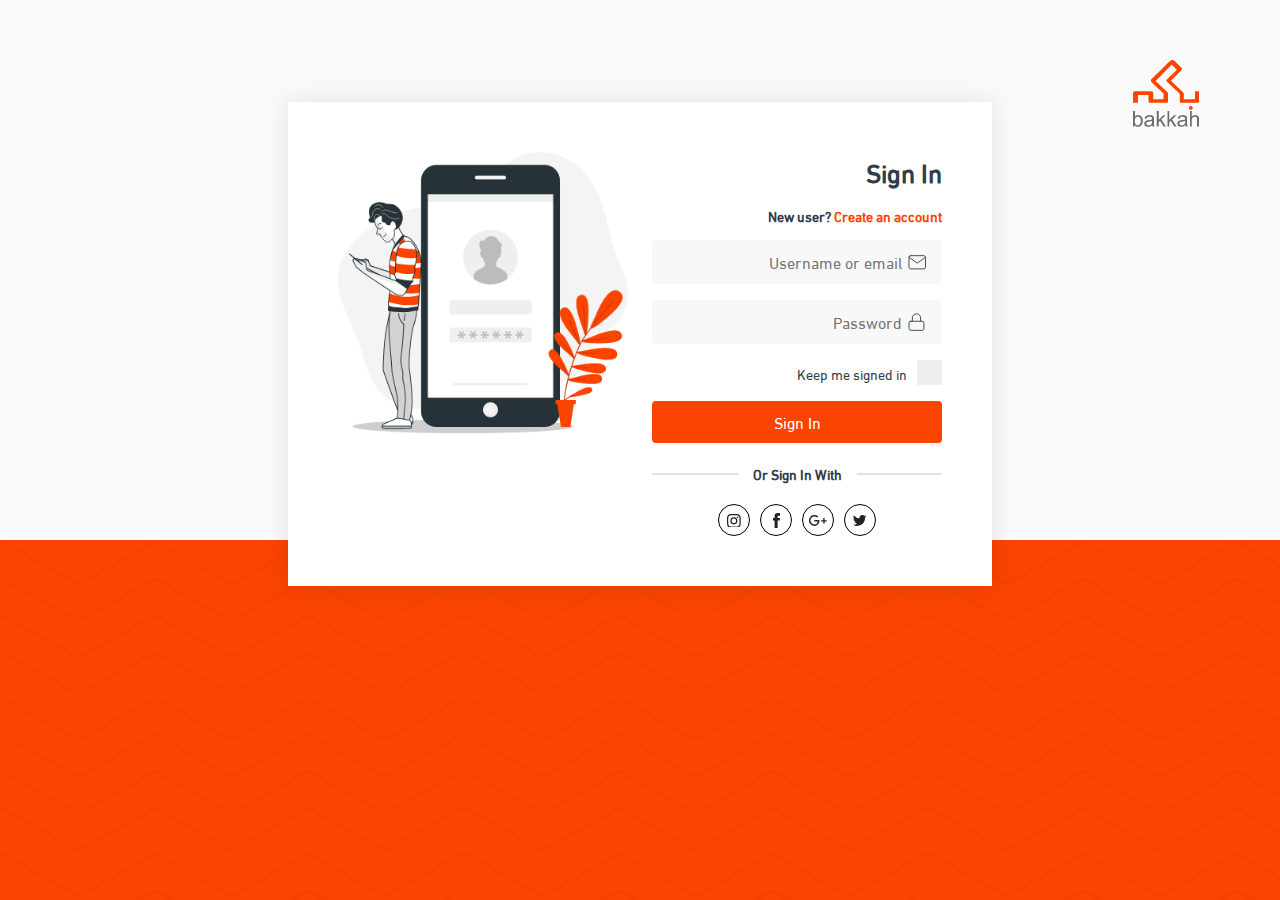
<file: signin.html>
<!DOCTYPE html>
<html lang="en">
<head>
    <meta charset="UTF-8">
    <meta http-equiv="X-UA-Compatible" content="IE=edge">
    <meta name="viewport" content="width=device-width, initial-scale=1.0">
    <title>Sign In</title>

    <link rel="icon" href="assets/images/logo.png">

    <link rel="stylesheet" href="assets/css/bootstrap-grid.min.css">
    <link rel="stylesheet" href="assets/css/style.css">
    <link rel="stylesheet" href="assets/css/rtl.css">
</head>
<body>
    <div class="signin">
        <div class="logo"><img src="assets/images/logo.png" alt=""></div>
        <div class="signin-form">
            <div class="row">
                <div class="col-md-6">
                    <form action="">
                        <h3>Sign In</h3>
                        <p class="bold">New user? <a href="">Create an account</a></p>
                        <div class="mb-3 form-group">
                            <svg xmlns="http://www.w3.org/2000/svg" width="22" height="22" viewBox="0 0 22 22">
                                <g id="Icon_" data-name="Icon " transform="translate(0.176 0.486)">
                                  <rect id="Area_ICON:feather_x_SIZE:MEDIUM_STATE:DEFAULT_STYLE:STYLE2_" data-name="Area [ICON:feather/x][SIZE:MEDIUM][STATE:DEFAULT][STYLE:STYLE2]" width="22" height="22" transform="translate(-0.176 -0.486)" fill="#222" opacity="0"/>
                                  <g id="Icon" transform="translate(1.999 3.536)">
                                    <path id="Path" d="M10.318,17H24.864a1.824,1.824,0,0,1,1.818,1.818v10.91a1.824,1.824,0,0,1-1.818,1.818H10.318A1.824,1.824,0,0,1,8.5,29.728V18.818A1.824,1.824,0,0,1,10.318,17Z" transform="translate(-8.5 -17)" fill="none" stroke="#3d3d3d" stroke-linecap="round" stroke-linejoin="round" stroke-width="1"/>
                                    <path id="Path-2" data-name="Path" d="M26.683,25.5l-9.091,6.364L8.5,25.5" transform="translate(-8.5 -23.682)" fill="none" stroke="#3d3d3d" stroke-linecap="round" stroke-linejoin="round" stroke-width="1"/>
                                  </g>
                                </g>
                            </svg>
                              
                            <input type="text" class="form-control" placeholder="Username or email">
                        </div>

                        <div class="mb-3 form-group">
                            <svg xmlns="http://www.w3.org/2000/svg" width="22" height="22" viewBox="0 0 22 22">
                                <g id="Icon_" data-name="Icon " transform="translate(-0.119 0.275)">
                                  <rect id="Area_ICON:feather_x_SIZE:MEDIUM_STATE:DEFAULT_STYLE:STYLE2_" data-name="Area [ICON:feather/x][SIZE:MEDIUM][STATE:DEFAULT][STYLE:STYLE2]" width="22" height="22" transform="translate(0.119 -0.275)" fill="#222" opacity="0"/>
                                  <g id="Icon" transform="translate(2.362 1.718)">
                                    <rect id="Rect" width="16.37" height="10.004" rx="2" transform="translate(0 8.185)" fill="none" stroke="#3d3d3d" stroke-linecap="round" stroke-linejoin="round" stroke-width="1"/>
                                    <path id="Path" d="M5.833,9.852V6.214a4.548,4.548,0,0,1,9.1,0V9.852" transform="translate(-2.195 -1.667)" fill="none" stroke="#3d3d3d" stroke-linecap="round" stroke-linejoin="round" stroke-width="1"/>
                                  </g>
                                </g>
                              </svg>
                            <input type="password" class="form-control" placeholder="Password">                              
                        </div>

                        <div class="mb-3 form-group">
                            <label class="checkbox-lable"> Keep me signed in
                                <input type="checkbox">
                                <span class="checkbox-mark"></span>
                            </label>
                        </div>

                        <button class="btn btn-primary bold w-100 py-2">Sign In</button>

                        <p class="divider bold text-center"><span>Or Sign In With</span></p>

                        <div class="social-media text-center">
                            <a href="#">
                                <svg xmlns="http://www.w3.org/2000/svg" width="13.367" height="10.863" viewBox="0 0 13.367 10.863">
                                    <path id="Path_235" data-name="Path 235" d="M269.007,148.927a7.8,7.8,0,0,0,12-6.926,5.558,5.558,0,0,0,1.368-1.42,5.469,5.469,0,0,1-1.575.432A2.746,2.746,0,0,0,282,139.5a5.5,5.5,0,0,1-1.741.666,2.744,2.744,0,0,0-4.673,2.5,7.783,7.783,0,0,1-5.652-2.865,2.745,2.745,0,0,0,.848,3.662,2.733,2.733,0,0,1-1.242-.343,2.746,2.746,0,0,0,2.2,2.724,2.745,2.745,0,0,1-1.238.046,2.743,2.743,0,0,0,2.561,1.9A5.515,5.515,0,0,1,269.007,148.927Z" transform="translate(-269.007 -139.296)" fill="#222221"/>
                                </svg>                                  
                            </a>
                            <a href="#">
                                <svg xmlns="http://www.w3.org/2000/svg" width="17.704" height="10.9" viewBox="0 0 17.704 10.9">
                                    <g id="Group_239" data-name="Group 239" transform="translate(0)">
                                      <path id="Path_236" data-name="Path 236" d="M331.872,144.391H326.8l.006,1.451h3.417a3.354,3.354,0,0,1-3.325,2.851,3.976,3.976,0,1,1,2.7-6.891l1.122-.967a5.45,5.45,0,1,0-3.824,9.332,4.937,4.937,0,0,0,4.979-5.215Z" transform="translate(-321.452 -139.268)" fill="#222221"/>
                                      <path id="Path_237" data-name="Path 237" d="M345.457,146.049h-2.092v-2.092h-1.335v2.092h-2.092v1.335h2.092v2.092h1.335v-2.092h2.092Z" transform="translate(-327.753 -140.866)" fill="#222221"/>
                                    </g>
                                </svg>                                  
                            </a>
                            <a href="#">
                                <svg xmlns="http://www.w3.org/2000/svg" width="6.999" height="15.164" viewBox="0 0 6.999 15.164">
                                    <path id="Path_238" data-name="Path 238" d="M386.265,151.2h3.053v-7.647h2.13l.227-2.56h-2.358v-1.458c0-.6.121-.842.705-.842h1.652v-2.657h-2.115c-2.272,0-3.3,1-3.3,2.916v2.041h-1.589v2.592h1.589Z" transform="translate(-384.676 -136.033)" fill="#222221"/>
                                </svg>                                  
                            </a>
                            <a href="#">
                                <svg xmlns="http://www.w3.org/2000/svg" width="13.756" height="13.756" viewBox="0 0 13.756 13.756">
                                    <g id="Group_242" data-name="Group 242" transform="translate(0 0)">
                                      <path id="Path_240" data-name="Path 240" d="M442.164,138.34c1.836,0,2.054.007,2.78.04a3.811,3.811,0,0,1,1.277.237,2.273,2.273,0,0,1,1.305,1.305,3.81,3.81,0,0,1,.237,1.277c.033.726.04.943.04,2.78s-.007,2.054-.04,2.779a3.811,3.811,0,0,1-.237,1.277,2.273,2.273,0,0,1-1.305,1.305,3.8,3.8,0,0,1-1.277.237c-.726.033-.943.04-2.78.04s-2.054-.007-2.779-.04a3.8,3.8,0,0,1-1.277-.237,2.278,2.278,0,0,1-1.305-1.305,3.8,3.8,0,0,1-.237-1.277c-.033-.725-.04-.943-.04-2.779s.007-2.054.04-2.78a3.8,3.8,0,0,1,.237-1.277,2.278,2.278,0,0,1,1.305-1.305,3.816,3.816,0,0,1,1.277-.237c.725-.033.943-.04,2.779-.04m0-1.239c-1.868,0-2.1.009-2.836.042a5.053,5.053,0,0,0-1.67.32,3.517,3.517,0,0,0-2.011,2.012,5.034,5.034,0,0,0-.32,1.67c-.034.734-.042.968-.042,2.836s.008,2.1.042,2.836a5.034,5.034,0,0,0,.32,1.67,3.517,3.517,0,0,0,2.011,2.012,5.071,5.071,0,0,0,1.67.32c.734.033.968.041,2.836.041s2.1-.008,2.836-.041a5.071,5.071,0,0,0,1.67-.32,3.521,3.521,0,0,0,2.012-2.012,5.053,5.053,0,0,0,.32-1.67c.034-.734.042-.968.042-2.836s-.008-2.1-.042-2.836a5.053,5.053,0,0,0-.32-1.67,3.521,3.521,0,0,0-2.012-2.012,5.053,5.053,0,0,0-1.67-.32c-.734-.033-.968-.042-2.836-.042" transform="translate(-435.286 -137.101)" fill="#222221"/>
                                      <path id="Path_241" data-name="Path 241" d="M443.894,142.178a3.532,3.532,0,1,0,3.532,3.532,3.532,3.532,0,0,0-3.532-3.532m0,5.824a2.293,2.293,0,1,1,2.293-2.293A2.292,2.292,0,0,1,443.894,148" transform="translate(-437.016 -138.832)" fill="#222221"/>
                                      <path id="Path_242" data-name="Path 242" d="M451.689,141.539a.825.825,0,1,1-.825-.825.825.825,0,0,1,.825.825" transform="translate(-440.314 -138.333)" fill="#222221"/>
                                    </g>
                                </svg>
                            </a>
                        </div>
                    </form>
                </div>
                <div class="col-md-6 text-center">
                    <img src="assets/images/signin.png" alt="">
                </div>
            </div>
        </div>
        <div class="bottom-bg">

        </div>
    </div>
</body>
</html>
</file>
<file: assets/css/style.css>
/* Typography */
:root {
  --mainColor: #fb4400;
  --secondColor: #303d47;
  --thirdColor: #00bcb3;
  --fourthColor: #fd9a18;
}

@font-face {
  font-family: "Lato Black";
  src: url(../fonts/Lato-Black.ttf);
  font-display: swap;
}

@font-face {
  font-family: "Lato Bold";
  src: url(../fonts/Lato-Bold.ttf);
  font-display: swap;
}

@font-face {
  font-family: "Lato Light";
  src: url(../fonts/Lato-Light.ttf);
  font-display: swap;
}

@font-face {
  font-family: "Lato Regular";
  src: url(../fonts/Lato-Regular.ttf);
  font-display: swap;
}

@font-face {
  font-family: "DIN REGULAR";
  src: url(../fonts/din_regular.otf);
  font-display: swap;
}

@font-face {
  font-family: "DIN BOLD";
  src: url(../fonts/din_bold.otf);
  font-display: swap;
}

* {
  box-sizing: border-box;
}

body {
  font-family: "Lato Regular";
  color: var(--secondColor);
  font-size: 14px;
  transition: all 0s ease !important;
  margin: 0;
  line-height: 1.5;
  background: #fafafa;
}

.sidebar {
  position: fixed;
  top: 0;
  /* rtl:raw: */
  /* right: 0; */

  bottom: 0;
  /* rtl:remove */
  left: 0;
  z-index: 100;
  /* Behind the navbar */
  padding: 70px 0 0;
  /* Height of navbar */
  box-shadow: inset -1px 0 0 rgba(0, 0, 0, 0.1);
  overflow-y: auto;
}

.navbar-brand {
  padding-top: 0.75rem;
  padding-bottom: 0.75rem;
  font-size: 1rem;
  background-color: rgba(0, 0, 0, 0.25);
  box-shadow: inset -1px 0 0 rgba(0, 0, 0, 0.25);
}

.navbar .navbar-toggler {
  top: 0.25rem;
  right: 1rem;
  display: flex;
  justify-content: center;
  align-items: center;
  width: 40px;
  height: 30px;
  background: transparent;
  border: 1px solid #a6a6a6;
  box-sizing: content-box;
  border-radius: 3px;
}

.navbar .navbar-toggler svg {
  width: 24px;
  height: 20px;
}

/* Customize the label (the checkbox-lable) */
.checkbox-lable {
  display: block;
  position: relative;
  padding-left: 35px;
  margin-bottom: 12px;
  cursor: pointer;
  -webkit-user-select: none;
  -moz-user-select: none;
  -ms-user-select: none;
  user-select: none;
  height: 25px;
  line-height: 27px;
}

/* Hide the browser's default checkbox */
.checkbox-lable input {
  position: absolute;
  opacity: 0;
  cursor: pointer;
  height: 0;
  width: 0;
}

/* Create a custom checkbox */
.checkbox-mark {
  position: absolute;
  top: 0;
  left: 0;
  height: 25px;
  width: 25px;
  background-color: #eee;
}

/* On mouse-over, add a grey background color */
.checkbox-lable:hover input ~ .checkbox-mark {
  background-color: #ccc;
}

/* When the checkbox is checked, add a blue background */
/* .checkbox-lable input:checked ~ .checkbox-mark {
  background-color: #2196f3;
} */

/* Create the checkbox-mark/indicator (hidden when not checked) */
.checkbox-mark:after {
  content: "";
  position: absolute;
  display: none;
}

/* Show the checkbox-mark when checked */
.checkbox-lable input:checked ~ .checkbox-mark:after {
  display: block;
}

/* Style the checkbox-mark/indicator */
.checkbox-lable .checkbox-mark:after {
  left: 9px;
  top: 5px;
  width: 5px;
  height: 10px;
  border: solid #000;
  border-width: 0 3px 3px 0;
  -webkit-transform: rotate(45deg);
  -ms-transform: rotate(45deg);
  transform: rotate(45deg);
}

/* The custom-radio */
.custom-radio {
  display: block;
  position: relative;
  padding-left: 35px;
  margin-bottom: 12px;
  cursor: pointer;
  -webkit-user-select: none;
  -moz-user-select: none;
  -ms-user-select: none;
  user-select: none;
}

/* Hide the browser's default radio button */
.custom-radio input {
  position: absolute;
  opacity: 0;
  cursor: pointer;
}

/* Create a custom radio button */
.radio-mark {
  position: absolute;
  top: 0;
  left: 0;
  height: 25px;
  width: 25px;
  background-color: #eee;
  border-radius: 50%;
}

/* On mouse-over, add a grey background color */
.custom-radio:hover input ~ .radio-mark {
  background-color: rgb(226, 226, 226);
}

/* When the radio button is checked, add a blue background */
/* .custom-radio input:checked~.radio-mark {
  background-color: #2196F3;
} */

/* Create the indicator (the dot/circle - hidden when not checked) */
.radio-mark:after {
  content: "";
  position: absolute;
  display: none;
}

/* Show the indicator (dot/circle) when checked */
.custom-radio input:checked ~ .radio-mark:after {
  display: block;
}

/* Style the indicator (dot/circle) */
.custom-radio .radio-mark:after {
  left: 9px;
  top: 5px;
  width: 5px;
  height: 10px;
  border: solid #06ae60;
  border-width: 0 3px 3px 0;
  -webkit-transform: rotate(45deg);
  -ms-transform: rotate(45deg);
  transform: rotate(45deg);
}

.social-media a {
  width: 30px;
  height: 30px;
  /* display: inline-block; */
  /* text-align: center; */
  /* line-height: 32px; */
  border: 1px solid #000;
  border-radius: 50%;
  margin: 0 5px;
  box-sizing: unset;
  transition: all .15s ease;
  display: inline-flex;
  justify-content: center;
  align-items: center;
}

.social-media a:hover {
  background: var(--mainColor);
  border-color: var(--mainColor);
}

.social-media a:hover path {
  fill: #fff;
}

.shadow {
  box-shadow: 0 0.5rem 1rem rgba(0, 0, 0, 0.15) !important;
}

.text-center {
  text-align: center;
}

.main-color {
  color: var(--mainColor);
}

.bold {
  font-weight: bold;
}

.light {
  font-family: "Lato Light";
}

.text-black {
  color: #000;
}

.lead {
  font-size: 1.25rem;
  font-weight: 300;
}

a {
  color: var(--mainColor);
  text-decoration: none;
}

ul,
ol {
  padding: 0;
  margin: 0;
  list-style: none;
}

.btn {
  display: inline-block;
  font-weight: 400;
  line-height: 1.5;
  color: #212529;
  text-align: center;
  text-decoration: none;
  vertical-align: middle;
  cursor: pointer;
  -webkit-user-select: none;
  -moz-user-select: none;
  user-select: none;
  background-color: transparent;
  border: 1px solid transparent;
  padding: 0.375rem 0.75rem;
  font-size: 1rem;
  border-radius: 0.25rem;
  transition: color 0.15s ease-in-out, background-color 0.15s ease-in-out,
    border-color 0.15s ease-in-out, box-shadow 0.15s ease-in-out;
}

.btn-primary {
  color: #fff;
  background-color: var(--mainColor);
}

.btn-primary:hover {
  color: #fff;
  background-color: var(--secondColor);
}

.bg-dark {
  background: #212529;
}

.bg-light {
  background: #f3f3f3;
}

.bg-white {
  background: #fff;
}

.bg-main {
  background: var(--mainColor);
}

.bg-second {
  background: var(--secondColor);
}

.bg-third {
  background: var(--thirdColor);
}

.bg-fourth {
  background: var(--fourthColor);
}

.bg-gray {
  background: #adadad;
}

.form-control {
  display: block;
  width: 100%;
  padding: 0.375rem 0.75rem;
  font-size: 1rem;
  font-weight: 400;
  line-height: 1.5;
  color: #212529;
  background-color: #fff;
  background-clip: padding-box;
  border: 1px solid #ced4da;
  -webkit-appearance: none;
  -moz-appearance: none;
  appearance: none;
  border-radius: 0.25rem;
  transition: border-color 0.15s ease-in-out, box-shadow 0.15s ease-in-out;
}

img {
  max-width: 100%;
}

.w-100 {
  width: 100%;
}

.w-25 {
  width: 25%;
}

.w-30 {
  width: 30%;
}

.w-50 {
  width: 50%;
}

.h-100 {
  height: 100%;
}

.h-50 {
  height: 50%;
}

.p-10 {
  padding: 10px !important;
}

.p-15 {
  padding: 15px !important;
}

.p-20 {
  padding: 20px !important;
}

.p-30 {
  padding: 30px !important;
}

.p-40 {
  padding: 40px !important;
}

.navbar {
  position: relative;
  display: flex;
  flex-wrap: wrap;
  align-items: center;
  justify-content: space-between;
  padding-top: 0.5rem;
  padding-bottom: 0.5rem;
}

.sticky-top {
  position: -webkit-sticky;
  position: sticky;
  top: 0;
  z-index: 1020;
}

/* ----------- Sign In Page ----------- */
/* .signin {
  height: 100vh;
} */

.signin .logo {
  position: absolute;
  left: 80px;
  top: 60px;
}

.signin-form {
  width: 55%;
  margin: 8% auto 0;
  background: #fff;
  padding: 50px;
  box-shadow: 0 0 25px rgba(0, 0, 0, 0.1);
}

.bottom-bg {
  height: 40%;
  background: var(--mainColor);
  position: absolute;
  bottom: 0;
  width: 100%;
  z-index: -1;
}

.bottom-bg::before {
  content: "";
  width: 100%;
  height: 100%;
  background: url(../images/pattern-bg.png);
  position: absolute;
  opacity: 0.15;
  top: 0;
  left: 0;
}

.signin-form h3 {
  font-size: 26px;
  margin: 0;
  font-family: "Lato Light";
}

.signin-form .form-control {
  background: #f8f8f8;
  border: 0;
  padding: 10px 40px;
  outline: 0;
}

.signin-form form .form-group svg {
  position: absolute;
  top: 50%;
  transform: translateY(-50%);
  left: 15px;
  width: 20px;
}

.signin-form form > div {
  position: relative;
}

.social-media {
  display: flex;
  justify-content: center;
}

.signin-form p.divider {
  margin: 20px 0;
  position: relative;
}

.signin-form p.divider:before {
  content: "";
  position: absolute;
  width: 100%;
  height: 2px;
  background: #e1e1e1;
  left: 0;
  top: 50%;
  transform: translateY(-50%);
  z-index: 0;
}

.signin-form p.divider span {
  background: #fff;
  position: relative;
  padding: 0 15px;
}

/* Sidebar with header */
.person-wrapper {
  margin: 20px 30px;
  text-align: center;
}

.person-wrapper img {
  width: 100px;
  height: 100px;
  border-radius: 50%;
  object-fit: cover;
}
nav#sidebarMenu ul {
  padding: 0;
  list-style: none;
  margin: 0;
}

nav#sidebarMenu ul li a,
li.nav-item.has-dropdown span {
  padding: 15px 40px;
  display: flex;
  align-items: center;
  color: #000;
  /* border-left: 10px solid transparent; */
  transition: all 0.15s ease-in-out;
  cursor: pointer;
}

nav#sidebarMenu ul li a:hover,
nav#sidebarMenu ul li a.active,
li.nav-item.has-dropdown span:hover,
li.nav-item.has-dropdown.active span {
  background: #5d5b5a;
  border-color: #fff;
  color: #fff;
}

nav#sidebarMenu ul li a:hover path,
nav#sidebarMenu ul li a.active path,
li.nav-item.has-dropdown span:hover path,
li.nav-item.has-dropdown.active span path {
  fill: #fff;
}

nav#sidebarMenu ul li a svg,
li.nav-item.has-dropdown span svg {
  width: 50px;
  height: 20px;
}

nav#sidebarMenu ul li a svg path {
  fill: #000;
}

li.nav-item.has-dropdown span svg.icon {
  width: auto;
  height: 8px;
  position: absolute;
  right: 20px;
  stroke: #000;
  transition: all .5s ease;
}

li.nav-item.has-dropdown span svg.icon path {
  stroke: #000;
  fill: transparent;
}

li.nav-item.has-dropdown span:hover svg.icon path,
li.nav-item.has-dropdown.active span svg.icon path {
  stroke: #fff;
}

li.nav-item.has-dropdown .dropdown-menu {
  transition: all .2s ease;
  max-height: 0;
  overflow: hidden;
}

li.nav-item.has-dropdown.active .dropdown-menu {
  max-height: 1000px;
}

li.nav-item.has-dropdown.active span svg.icon {
  transform: rotate(180deg);
}

li.nav-item.has-dropdown a {
  padding: 10px 50px !important;
  font-size: 13px;
}

li.nav-item.has-dropdown a:hover {
  background: #888888 !important;
}

.lms-header a.navbar-brand {
  background: var(--mainColor);
  color: #fff;
  display: flex;
  align-items: center;
  padding: 18px 0;
}

.lms-header a.navbar-brand img {
  filter: brightness(0) invert(1);
  width: 30px;
  margin: 0 15px;
}

.lms-header ul.navbar-nav {
  list-style: none;
  margin: 0 30px;
  padding: 0;
  display: flex;
  align-items: center;
}

.lms-header ul.navbar-nav > li {
  margin: 0 15px;
  position: relative;
}

.lms-header ul.navbar-nav > li:not(:last-child):after {
  content: "";
  width: 1px;
  height: 100%;
  background: #eee;
  position: absolute;
  right: -15px;
  top: 0;
}

.lms-header ul.navbar-nav li a.nav-link {
  display: flex;
  align-items: center;
  width: 40px;
  height: 40px;
  background: #eee;
  justify-content: center;
  border-radius: 50%;
}

.lms-header ul.navbar-nav li a img {
  border-radius: 50%;
}

.lms-header ul.navbar-nav li a svg {
  width: 20px;
}
.lms-header ul.navbar-nav li.user a {
  justify-content: space-between;
}

.lms-header ul.navbar-nav li.user a svg {
  margin-right: -15px;
}

li.has-dropdown {
  position: relative;
}

li.has-dropdown .dropdown {
  position: absolute;
  right: 0;
  top: 110%;
  width: 250px;
  z-index: 1000;
  /* display: none; */
  min-width: 10rem;
  /* padding: 0.5rem 0; */
  margin: 0;
  font-size: 1rem;
  color: #212529;
  text-align: left;
  list-style: none;
  background-color: #fff;
  background-clip: padding-box;
  border: 1px solid rgba(0, 0, 0, 0.15);
  border-radius: 0.25rem;
}

li.has-dropdown .dropdown a {
  display: block;
  padding: 10px 15px;
  color: #000;
  transition: all 0.15s ease-in-out;
}

li.has-dropdown .dropdown a:hover {
  background: #eee;
}

.new:before {
  content: "";
  display: block;
  width: 8px;
  height: 8px;
  background: var(--mainColor);
  border-radius: 50%;
  box-sizing: unset;
  position: absolute;
  right: 4px;
}

ol.breadcrumb {
  display: flex;
}

ol.breadcrumb li {
  margin-right: 10px;
  position: relative;
}

ol.breadcrumb li:not(:last-child):after {
  content: "/";
  margin-left: 10px;
}

ol.breadcrumb li a {
  color: #000;
}

.dash-header h1 {
  font-size: 40px;
  margin: 0;
  margin-top: 15px;
  font-family: "Lato Black";
}

.card {
  position: relative;
  display: flex;
  flex-direction: column;
  min-width: 0;
  word-wrap: break-word;
  background-color: #fff;
  background-clip: border-box;
  /* border: 1px solid rgba(0,0,0,.125); */
  box-shadow: 0 0 20px rgb(127 170 203 / 20%);
  border-radius: 0.25rem;
  overflow: hidden;
  padding: 0;
}

.card-header {
  padding: 15px 30px;
  background: #848484;
  color: #fff;
}

.card-header button {
  background: transparent;
  border: 0;
  cursor: pointer;
}

.card-header button svg {
  height: 15px;
}

p.time-remaining {
  display: flex;
  align-items: center;
  margin-top: 0;
}

p.time-remaining svg {
  margin-right: 10px;
}

.q-number {
  position: absolute;
  right: 0;
  top: 0;
  padding: 15px;
  background: var(--mainColor);
  color: #fff;
  font-size: 18px;
  font-family: "Lato Black";
  text-align: center;
  border-bottom-left-radius: 5px;
}

.q-number small {
  display: block;
  font-family: "Lato Regular";
  font-size: 70%;
}
.q-card h3 {
  font-size: 22px;
}

.q-card label {
  padding: 8px 45px;
  box-shadow: 0 6px 6px rgb(0 0 0 / 10%);
  border-radius: 8px;
}

.q-card label .radio-mark {
  top: 5px;
  left: 10px;
  border: 1px solid #ccc;
  background: transparent;
  box-sizing: unset;
  width: 22px;
  height: 22px;
}

.q-card label .radio-mark::after {
  top: 3px;
  left: 7px;
  width: 4px;
}
.q-card label:hover input ~ .radio-mark {
  background-color: rgb(243, 243, 243);
}

.custom-radio input:checked ~ .radio-mark:after {
  display: block;
}

.q-card .btn {
  border: 1px solid var(--mainColor);
  padding: 5px 20px;
  transition: all 0.15s ease-in-out;
}

.q-card .btn:hover {
  background: var(--mainColor);
  color: #fff;
}

.q-card .navigation button {
  width: 35px;
  height: 35px;
  background: transparent;
  border-radius: 50%;
  border: 1px solid #707070;
  margin: 0 5px;
  box-sizing: unset;
  padding: 0;
  display: inline-flex;
  justify-content: center;
  align-items: center;
  cursor: pointer;
  transition: all 0.15s ease-in-out;
}
.q-card .navigation button:hover {
  background: #eee;
}

.q-card .navigation button svg {
  height: 15px;
}
ol.answers {
  display: flex;
  flex-wrap: wrap;
}

ol.answers li {
  width: 22%;
  margin: 1.5%;
  border: 1px solid #707070;
  text-align: center;
  padding: 5px;
  border-radius: 5px;
  box-shadow: 0 3px 6px rgba(0, 0, 0, 0.16);
  font-family: "Lato Light";
}

ol.answers li .icon {
  width: 25px;
  height: 25px;
  border-radius: 50%;
  display: flex;
  justify-content: center;
  align-items: center;
  margin: 5px auto 0;
}

ol.answers li .icon.correct {
  background: #06ae60;
}

ol.answers li .icon.incorrect {
  background: #ff0000;
}

ol.answers li .icon.empty {
  background: #ffdd00;
}

.course-image {
  padding: 15px;
  background: #fff;
  border-radius: 5px;
  box-shadow: 0 0 6px rgb(0 0 0 / 10%);
}

.course-image .progress {
  width: 80%;
  margin: 0 auto;
  height: 4px;
  background: #f7f7f7;
}

.course-image .progress .bar {
  height: 4px;
  width: 25%;
  background: var(--mainColor);
}

.rating {
  margin: 15px 0;
}

.rating span {
  width: 35px;
  height: 35px;
  display: inline-block;
  background: #eee;
  text-align: center;
  line-height: 35px;
  border-radius: 50%;
  font-weight: bold;
  margin-right: 10px;
}

.video-btn button {
  border: 0;
  width: 70px;
  height: 70px;
  background: var(--mainColor);
  border-radius: 50%;
  padding: 0;
  display: flex;
  justify-content: center;
  align-items: center;
  box-shadow: 0 0 5px rgb(0 0 0 / 25%);
  cursor: pointer;
}

.course-content .activity ul {
  list-style: unset;
  padding-left: 20px;
}

.course-content .activity ul li {
  margin-bottom: 15px;
}

.course-content .course-group .persons {
  width: 63%;
}

.course-content .course-group .persons ul {
  display: flex;
}

.course-content .course-group .persons ul li {
  width: 32px;
  height: 32px;
  box-sizing: content-box;
  color: #fff;
  display: flex;
  justify-content: center;
  align-items: center;
  border-radius: 50%;
  overflow: hidden;
  border: 1px solid #f3f3f3;
}

.course-content .course-group .persons ul li img {
  width: 32px;
  height: 32px;
  object-fit: cover;
}

.course-content .course-group .persons ul li:not(:first-child) {
  margin-left: -8px;
}

.course-content .course-group .persons ul li:nth-child(odd) {
  position: relative;
}

.course-content .course-group .persons ul li:last-child {
  background: #595959;
}

.new-students {
  background: var(--mainColor);
  color: #fff;
  text-align: center;
  padding: 20px;
  border-radius: 5px;
  display: flex;
  justify-content: center;
  align-items: center;
  flex-direction: column;
  width: 35%;
}

.new-students b {
  display: block;
  font-size: 30px;
}

.learning-file {
  padding-bottom: 20px;
}

.learning-file h2 {
  margin: 20px 30px;
  font-family: "Lato Black";
  font-size: 18px;
}

.learning-file ul li a {
  display: flex;
  color: #000;
  align-items: center;
  margin-bottom: 5px;
  padding: 6px 30px;
}

.learning-file ul li a svg {
  width: 25px;
  height: 25px;
}

.learning-file ul li a span {
  margin: 0 10px;
}

.learning-file ul li a:hover {
  background: #f9f9f9;
  color: var(--mainColor);
}

.learning-file ul li a:hover svg path {
  fill: var(--mainColor);
}

.line-chart {
  position: relative;
}

.line-chart:after {
  content: "";
  position: absolute;
  width: 96%;
  height: 1px;
  background: #d3d3d3;
  bottom: 23px;
  left: 2%;
}

ul.video-list li {
  display: flex;
  align-items: center;
}

ul.video-list li .play {
  width: 50px;
  height: 50px;
  background: #8c8c8c;
  display: flex;
  justify-content: center;
  align-items: center;
  border-radius: 50%;
  cursor: pointer;
  box-shadow: 0 0 5px #33333363;
}

ul.video-list li:not(:last-child) {
  margin-bottom: 20px;
  padding-bottom: 20px;
  border-bottom: 1px solid #bcbcbc;
}

ul.video-list li .text {
  margin: 0 15px;
}

ul.video-list li .text h5 {
  margin: 0;
  margin-bottom: 5px;
}

ul.video-list li .text p {
  margin: 0;
  font-size: 12px;
}

.course-cards {
  display: flex;
  align-items: center;
  width: 48%;
  margin: 1%;
  color: #fff;
  padding: 30px;
  border-radius: 5px;
}

.course-cards svg {
  width: 40px;
  height: 40px;
}

.course-cards > div b {
  display: block;
  font-size: 35px;
  font-family: "Lato Black";
}

.course-cards > div {
  text-align: center;
  margin: 0px 15px;
}

ul.badges {
  display: flex;
  flex-wrap: wrap;
}

ul.badges li {
  width: 80px;
  height: 80px;
  margin: 2%;
  display: flex;
  justify-content: center;
  align-items: center;
  border-radius: 50%;
}

ul.badges li svg {
  height: 35px;
}

.awward-level img {
  width: 80px;
}

.awward-level h4 {
  margin: 0;
}

.awward-level p {
  margin: 0;
  font-size: 12px;
}

.awward-level > div {
  margin: 0 15px;
  width: 100%;
}

.awward-level .progress {
  width: 100%;
  height: 7px;
  border: 1px solid #707070;
  box-sizing: unset;
}

.awward-level .progress .bar {
  height: 9px;
  width: 82%;
  background: var(--mainColor);
  position: relative;
  top: -1px;
}

.awward-level span {
  font-size: 12px;
  margin: 0 5px;
}

.calendar {
  width: 100%;
  box-sizing: border-box;
  transition: all 0.195s ease;
  transform-style: preserve-3d;
}

.calendar.is-rotated-left {
  transform: translate(-50%, -50%) rotateY(-4deg);
}

.calendar.is-rotated-right {
  transform: translate(-50%, -50%) rotateY(4deg);
}

.calendar .sideb,
.calendar .right-wrapper {
  background-color: white;
  width: 100%;
  float: left;
  height: 100%;
  box-sizing: border-box;
  padding: 25px;
  display: flex;
  flex-direction: column;
  justify-content: flex-start;
  align-items: center;
}

.calendar .header {
  display: flex;
  justify-content: space-between;
  align-items: center;
  width: 100%;
}

.calendar .header i {
  padding: 0 5px;
  cursor: pointer;
}

.calendar .header svg {
  height: 15px;
}

.calendar .header span {
  display: inline-block;
  margin: 0 3px;
  font-weight: 700;
}

.calendar .right-wrapper {
  background-color: var(--mainColor);
  color: white;
  transform-origin: left center;
  transform: rotateY(110deg);
  transition: all 0.5s;
}

.calendar .right-wrapper.is-active {
  transform: rotateY(0deg);
}

.calendar .right-wrapper .header {
  text-align: left;
  justify-content: center;
}

.calendar .right-wrapper .day {
  font-size: 12em;
  text-indent: -12px;
  display: block;
}

.calendar .right-wrapper .month {
  font-size: 2.5em;
}

.calendar .sideb .showDate {
  color: white;
  text-align: right;
  width: 100%;
}

.calendar .sideb .showDate i {
  cursor: pointer;
  background: var(--mainColor);
  border-radius: 4px;
  padding: 8px 12px;
  transform: scale(1);
  transition: all 0.3s;
}

.calendar .sideb .showDate i.is-active {
  transform: scale(-1);
}

.calendar .sideb table {
  text-align: center;

  width: 90%;
  margin: 30px auto 0;
  table-layout: fixed;
  border-collapse: collapse;
}

.calendar .sideb table tbody:before {
  content: "-";
  display: block;
  line-height: 0.75em;
  color: transparent;
}

.calendar .sideb table th {
  color: var(--mainColor);
  font-size: 16px;
  text-transform: uppercase;
  margin-bottom: 10px;
}

.calendar .sideb table td {
  padding: 15px 5px;
  color: #ced0ce;
  transition: all 0.3s;
  position: relative;
  font-size: 16px;
  font-weight: bold;
}

.calendar .sideb table td::before {
  content: "";
  display: none;
  width: 50%;
  height: 2px;
  position: absolute;
  left: 50%;
  top: 100%;
  transform: translate(-50%, -8px);
  background-color: var(--mainColor);
}

.calendar .sideb table td.currentDay::before {
  display: block;
}

.calendar .sideb table td.selectable {
  color: #303633;
  cursor: pointer;
}

.calendar .sideb table td.selectable:hover,
.calendar .sideb table td.currentDay {
  background: var(--mainColor);
  color: white;
}

.calendar .sideb table td.between {
  background-color: #333;
  color: white;
}

.calendar .sideb table td.active,
.calendar .sideb table td.hover {
  background: var(--mainColor);
  color: white;
}

.modal {
  position: fixed;
  top: 0;
  left: 0;
  z-index: 1055;
  /* display: none; */
  width: 100%;
  height: 100%;
  overflow-x: hidden;
  overflow-y: auto;
  outline: 0;
  background: rgba(0,0,0,.5);
  visibility: hidden;
  opacity: 0;
  transition: all .15s ease;
}

.modal.show {
  visibility: visible;
  opacity: 1;
}

.modal .modal-content {
  width: 45%;
  margin: 5% auto 0;
  position: relative;
  opacity: 0;
  margin-top: -30%;
  transition: all .4s ease-out;
}

.modal .modal-content .modal-close {
  position: absolute;
  right: 0px;
  top: 0;
  transform: translate(50%,-50%);
  width: 30px;
  height: 30px;
  background: var(--mainColor);
  color: #fff;
  text-align: center;
  border-radius: 50%;
  font-size: 18px;
  cursor: pointer;
  z-index: 1;
  box-shadow: 0 0 10px #575757;
}

.modal.show .modal-content {
  margin-top: 5%;
  opacity: 1;
}

/* Responsive Media */

@media (max-width: 767.98px) {
  .sidebar {
    /* top: 4rem; */
    width: 90%;
    left: -90%;
    transition: all 0.2s ease;
  }

  .sidebar.show {
    left: 0;
  }

  .course-image {
    width: 50%;
    margin: 0 auto;
  }

  .modal .modal-content {
    width: 90%;
  }
  .modal.show .modal-content {
    margin-top: 20%;
  }
  .signin-form {
    width: 90%;
    margin-top: 20%;
  }
  .signin-form .col-md-6.text-center {
    display: none;
  }
  .signin .logo {
    top: 20px;
  }
  .signin .logo img {
    width: 75%;
  }
}

@media (max-width: 576.98px) {
  .lms-header ul.navbar-nav {
    /* width: 100%;
    padding: 10px 0;
    justify-content: center; */
    margin: 0 10px;
  }
  .lms-header a.navbar-brand {
    padding: 12px 0 !important;
  }
  .lms-header ul.navbar-nav li a.nav-link {
    width: 30px;
    height: 30px;
  }
  .lms-header ul.navbar-nav li a svg {
    width: 14px;
  }
  .lms-header ul.navbar-nav > li {
    margin: 0 10px;
  }
  .lms-header ul.navbar-nav > li:not(:last-child):after {
    right: -10px;
  }
  .navbar .navbar-toggler {
    width: 30px;
    height: 25px;
  }

  .navbar .navbar-toggler svg {
    width: 20px;
  }
  .course-cards {
    width: 100%;
    justify-content: center;
  }
  .course-cards > div {
    width: 120px;
  }
  .calendar .sideb table th {
    font-size: 14px;
  }
  ul.badges li {
    width: 60px;
    height: 60px;
  }
  ul.badges li svg {
    height: 26px;
  }
  .course-image {
    width: 100%;
    margin: 0 auto;
  }
  ol.breadcrumb li {
    margin-right: 8px;
  }
}
/* 
@media (min-width: 991px) and (max-width: 1200px) {
  ol.answers li {
    width: 47%;
  }
} */


/* @media (max-width: 768px) { ... }

@media (max-width: 992px) { ... }

@media (max-width: 1200px) { ... }

@media (max-width: 1400px) { ... } */
</file>
<file: assets/css/rtl.css>
/* Typography */
@font-face {
  font-family: "DIN REGULAR";
  src: url(../fonts/din_regular.otf);
  font-display: swap;
}

@font-face {
  font-family: "DIN BOLD";
  src: url(../fonts/din_bold.otf);
  font-display: swap;
}

body {
  font-family: "DIN REGULAR";
  direction: rtl;
  text-align: right;
}

.sidebar {
  position: fixed;
  top: 0;
  right: 0;
  left: auto;
  bottom: 0;
  z-index: 100;
  /* Behind the navbar */
  padding: 70px 0 0;
  /* Height of navbar */
  box-shadow: inset 1px 0 0 rgba(0, 0, 0, 0.1);
  overflow-y: auto;
}

.signin .logo {
  right: 80px;
  left: unset;
}
.signin-form form .form-group svg {
  left: 0;
  right: 15px;
}
.checkbox-lable {
  padding-right: 35px;
  padding-left: 0;
}
.checkbox-mark {
  right: 0;
  left: auto;
}

.signin-form h3,
.form-control,
.btn,
.light,
.q-number small,
ol.answers li {
  font-family: "DIN REGULAR";
}

.dash-header h1,
.learning-file h2,
.q-number,
.course-cards > div b {
  font-family: 'DIN BOLD';
}

.lms-header ul.navbar-nav li.user a svg {
  margin-right: 0;
  margin-left: -15px;
}

ol.breadcrumb li:not(:last-child):after {
  margin-left: 0;
  margin-right: 10px;
}
.card-header button svg,
.q-card .navigation button svg {
  transform: rotate(180deg);
}

.lms-header ul.navbar-nav > li:not(:last-child):after {
  right: auto;
  left: -15px;
}
.q-number {
  right: auto;
  left: 0;
  border-bottom-left-radius: 0;
  border-bottom-right-radius: 5px;
}
.q-card label .radio-mark {
  left: auto;
  right: 10px;
}

.me-auto {
  margin-right: unset!important;
  margin-left: auto!important;
}
.ms-3 {
  margin-right: 1rem!important;
}

.rating svg {
  transform: scaleX(-1);
}

.course-content .course-group .persons ul li:not(:first-child) {
  margin-right: -8px;
  margin-left: 0;
}

li.nav-item.has-dropdown span svg.icon {
  right: auto;
  left: 20px;
  top: 22px;
}

@media (max-width: 767.98px) {
  .sidebar.show {
      right: 0;
      left: auto;
  }
  .sidebar {
      right: -90%;
      left: auto;
  }
}

@media (min-width: 576px) {
  .ms-sm-auto {
      margin-right: auto!important;
      margin-left: 0!important;
  }
}
</file>
